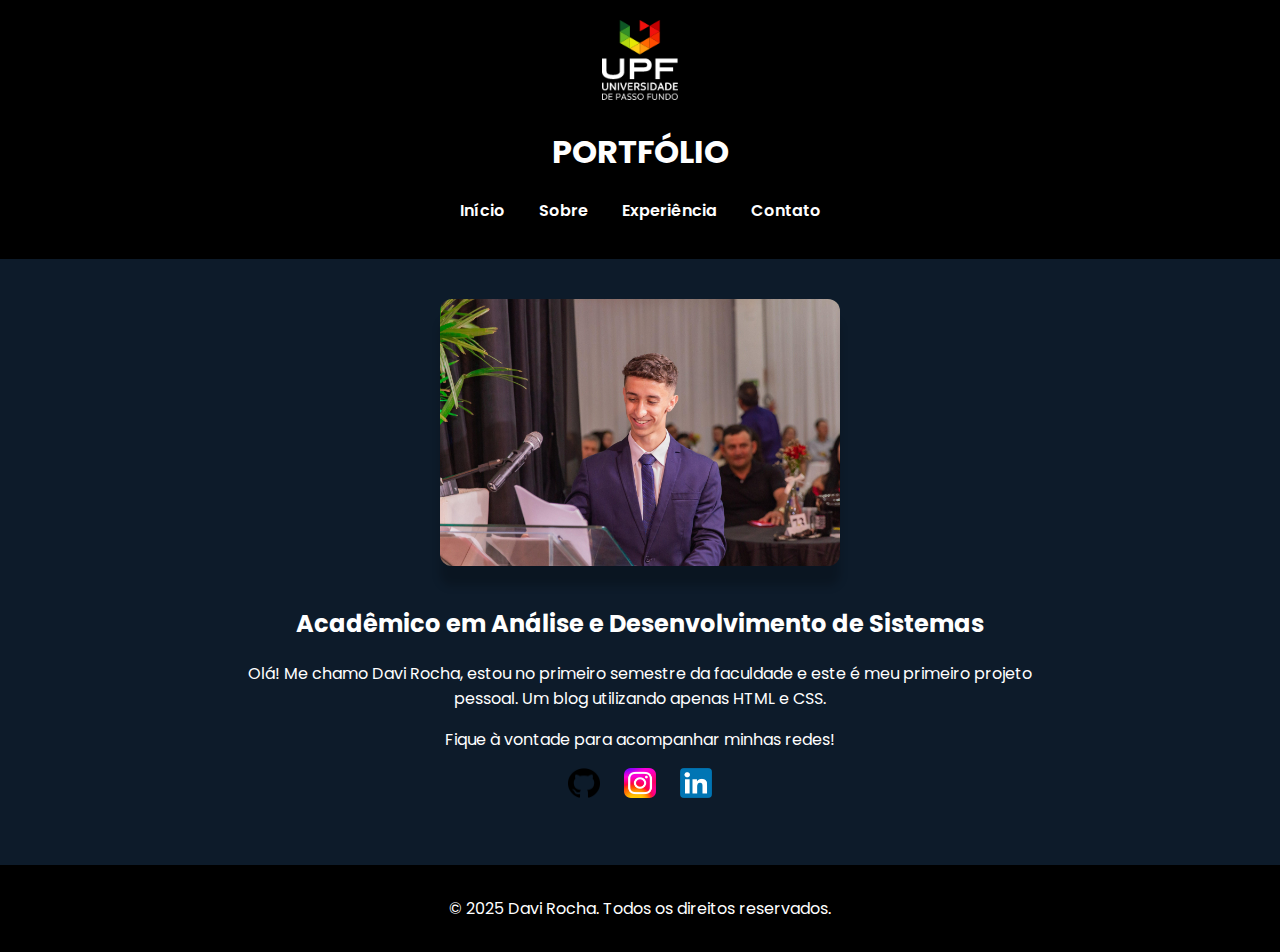
<file: index.html>
<!DOCTYPE html>
<html lang="pt-BR">

<head>
  <meta charset="UTF-8">
  <title>Blog - Davi Rocha</title>
  <link rel="stylesheet" href="css/style.css">
</head>

<body>
  <div class="container">
    <header>
      <a href="https://www.upf.br/" target="_blank">
        <img src="img/logo-vertical.png" style="height: 80px;">
      </a>
      <h1>PORTFÓLIO</h1>
      <nav>
        <ul>
          <li><a href="index.html">Início</a></li>
          <li><a href="sobre.html">Sobre</a></li>
          <li><a href="posts.html">Experiência</a></li>
          <li><a href="contato.html">Contato</a></li>
        </ul>
      </nav>
    </header>

    <main>
      <img src="img/perfil.jpeg" class="foto-perfil">
      <section class="social-footer">
        <h2>Acadêmico em Análise e Desenvolvimento de Sistemas</h2>

        <p>Olá! Me chamo Davi Rocha, estou no primeiro semestre da faculdade e este é meu primeiro projeto pessoal. Um
          blog utilizando apenas HTML e CSS.</p>
        <p>Fique à vontade para acompanhar minhas redes!</p>
        <a href="https://github.com/daviroch4" target="_blank">
          <img src="img/github.png" style="height: 30px;">
        </a>
        <a href="https://www.instagram.com/_.davirocha/" target="_blank">
          <img src="img/instagram.png" style="height: 30px;">
        </a>
        <a href="https://www.linkedin.com/in/davirochadeandrade/" target="_blank">
          <img src="img/linkedin.png" style="height: 30px;">
        </a>

      </section>
    </main>

    <footer>
      <p>&copy; 2025 Davi Rocha. Todos os direitos reservados.</p>
    </footer>
  </div>
</body>

</html>
</file>
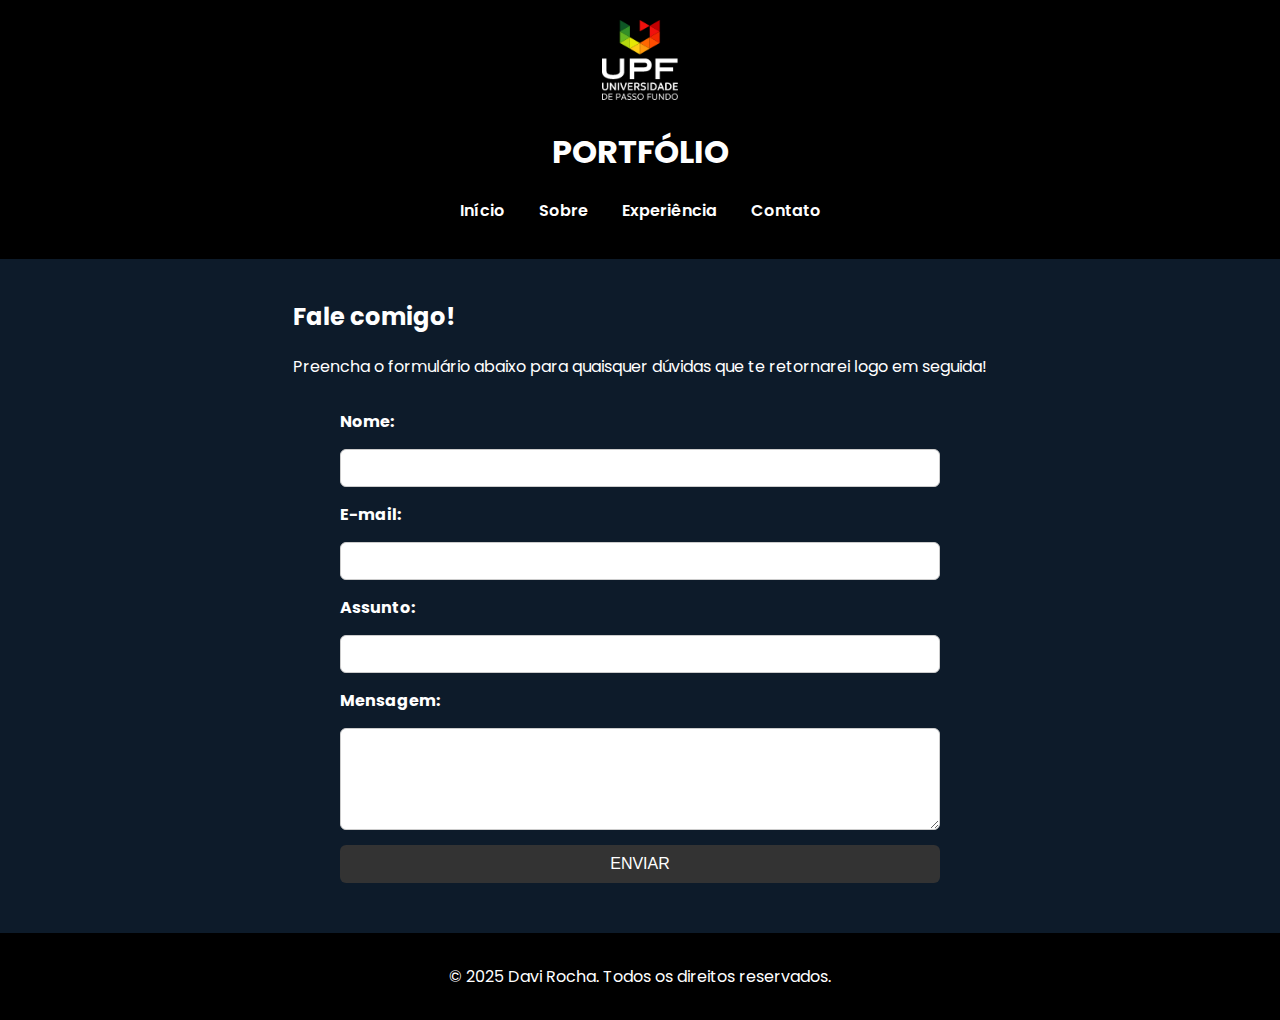
<file: contato.html>
<!DOCTYPE html>
<html lang="pt-BR">

<head>
  <meta charset="UTF-8">
  <title>Contato</title>
  <link rel="stylesheet" href="css/style.css">
</head>

<body>
  <div class="container">

    <header>
      <a href="https://www.upf.br/" target="_blank">
        <img src="img/logo-vertical.png" style="height: 80px;">
      </a>
      <h1>PORTFÓLIO</h1>
      <nav>
        <ul>
          <li><a href="index.html">Início</a></li>
          <li><a href="sobre.html">Sobre</a></li>
          <li><a href="posts.html">Experiência</a></li>
          <li><a href="contato.html">Contato</a></li>
        </ul>
      </nav>
    </header>

    <main>
      <h2>Fale comigo!</h2>
      <p>Preencha o formulário abaixo para quaisquer dúvidas que te retornarei logo em seguida!</p>

      <form action="#" method="post" class="form-contato">
        <label for="nome">Nome:</label>
        <input type="text" id="nome" name="nome" required>

        <label for="email">E-mail:</label>
        <input type="email" id="email" name="email" required>

        <label for="assunto">Assunto:</label>
        <input type="text" id="assunto" name="assunto">

        <label for="mensagem">Mensagem:</label>
        <textarea id="mensagem" name="mensagem" rows="5" required></textarea>

        <button type="submit">ENVIAR</button>
      </form>
    </main>


    <footer>
      <p>&copy; 2025 Davi Rocha. Todos os direitos reservados.</p>
    </footer>
  </div>
</body>

</html>
</file>
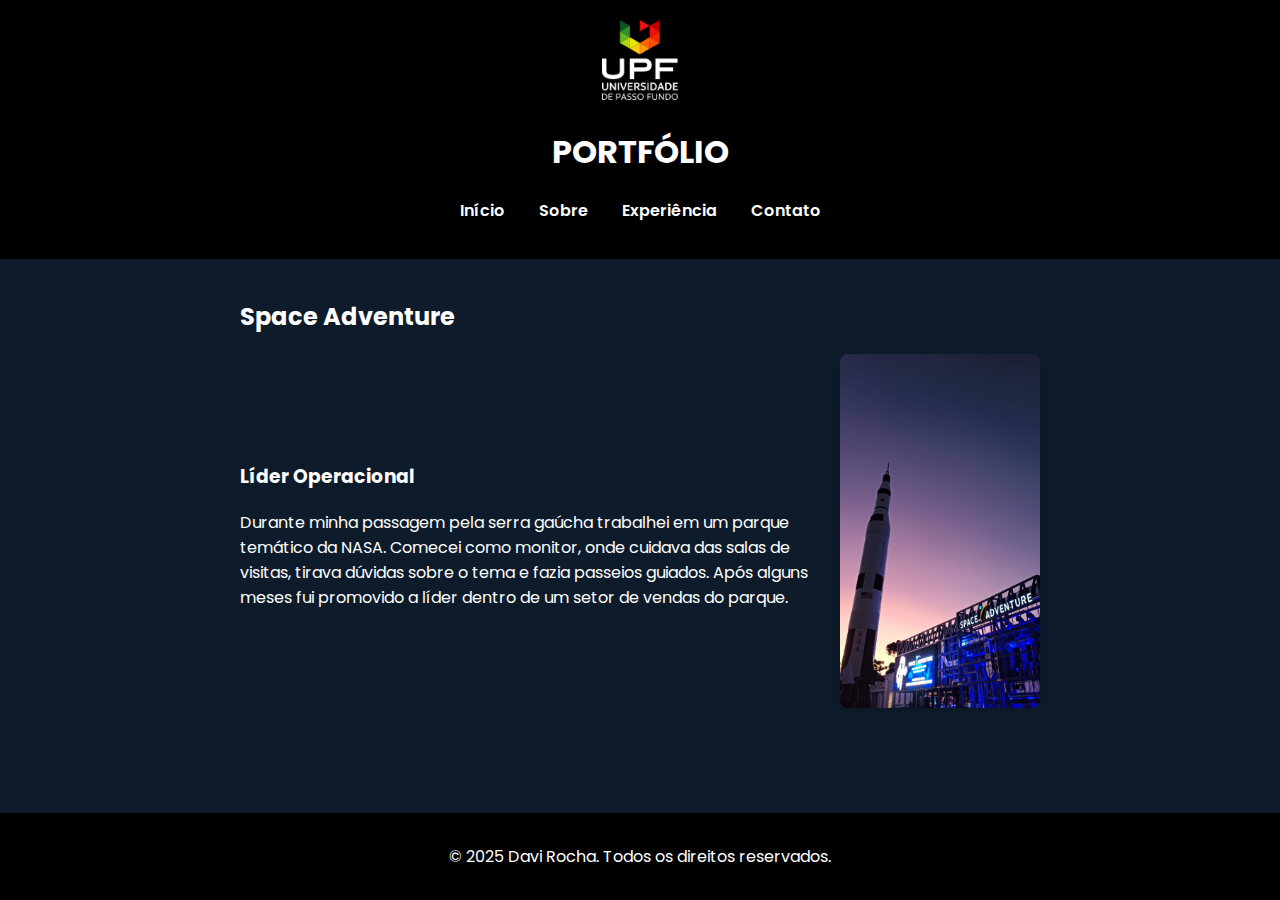
<file: posts.html>
<!DOCTYPE html>
<html lang="pt-BR">

<head>
  <meta charset="UTF-8">
  <title>Posts</title>
  <link rel="stylesheet" href="css/style.css">
</head>

<body>
  <div class="container">

    <header>
      <a href="https://www.upf.br/" target="_blank">
        <img src="img/logo-vertical.png" style="height: 80px;">
      </a>
      <h1>PORTFÓLIO</h1>
      <nav>
        <ul>
          <li><a href="index.html">Início</a></li>
          <li><a href="sobre.html">Sobre</a></li>
          <li><a href="posts.html">Experiência</a></li>
          <li><a href="contato.html">Contato</a></li>
        </ul>
      </nav>
    </header>

    <main>
      <h2>Space Adventure</h2>
      <article class="post-destaque">
        <div class="texto">
          <h3>Líder Operacional</h3>
          <p>Durante minha passagem pela serra gaúcha trabalhei em um parque temático da NASA. Comecei como monitor, onde cuidava das salas de visitas, tirava dúvidas sobre o tema e fazia passeios guiados. Após alguns meses fui promovido a líder dentro de um setor de vendas do parque.</p>
      </div>
      <a href="https://ecommerce.spaceadventure.com.br/" target="_blank">
        <img src="img/space.jpeg" width="200px">
      </a>
      </article>
    </main>

    <footer>
      <p>&copy; 2025 Davi Rocha. Todos os direitos reservados.</p>
    </footer>
  </div>
</body>

</html>
</file>
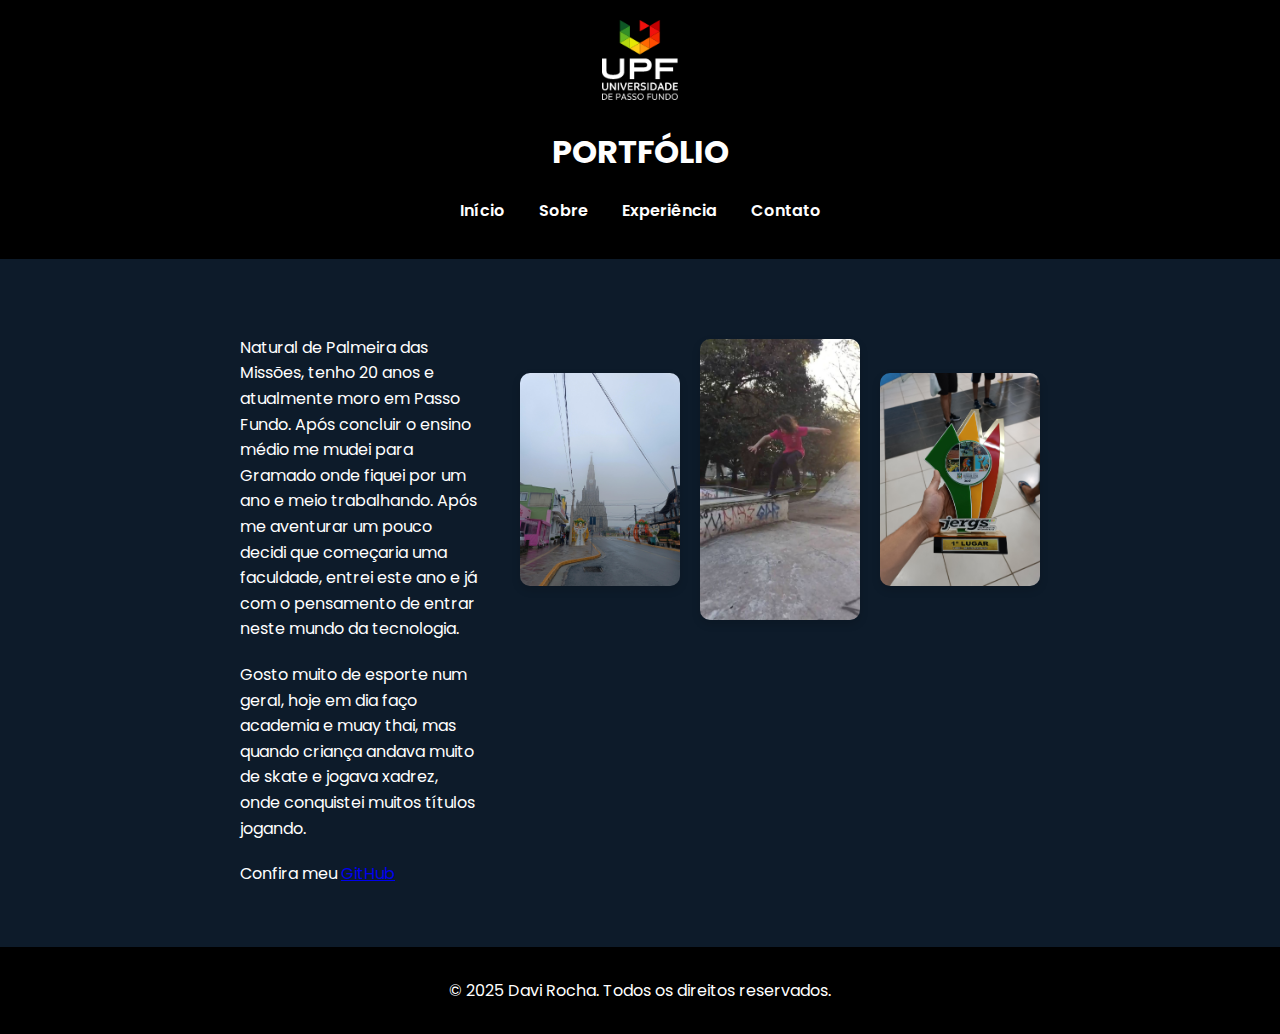
<file: sobre.html>
<!DOCTYPE html>
<html lang="pt-BR">

<head>
  <meta charset="UTF-8">
  <title>Sobre</title>
  <link rel="stylesheet" href="css/style.css">
</head>

<body>
  <div class="container">

    <header>
      <a href="https://www.upf.br/" target="_blank">
        <img src="img/logo-vertical.png" style="height: 80px;">
      </a>
      <h1>PORTFÓLIO</h1>
      <nav>
        <ul>
          <li><a href="index.html">Início</a></li>
          <li><a href="sobre.html">Sobre</a></li>
          <li><a href="posts.html">Experiência</a></li>
          <li><a href="contato.html">Contato</a></li>
        </ul>
      </nav>
    </header>

    <main>
      <section class="sobre-container">
        <div class="textos-sobre">
          <p>Natural de Palmeira das Missões, tenho 20 anos e atualmente moro em Passo Fundo. Após concluir o ensino médio me mudei para Gramado onde fiquei por um ano e meio trabalhando. Após me aventurar um pouco decidi que começaria uma faculdade, entrei este ano e já com o pensamento de entrar neste mundo da tecnologia.</p>
          <p>Gosto muito de esporte num geral, hoje em dia faço academia e muay thai, mas quando criança andava muito de skate e jogava xadrez, onde conquistei muitos títulos jogando. </p>
          <p>Confira meu <a href="https://github.com/daviroch4/blog-pessoal" target="_blank">GitHub</a></p>
        </div>
    
        <div class="imagens-sobre">
          <img src="img/Gramado.jpeg" alt="Foto 1">
          <img src="img/skate.jpeg" alt="Foto 2">
          <img src="img/chess.jpeg" alt="Foto 3">
        </div>
      </section>
    </main>
    
    <footer>
      <p>&copy; 2025 Davi Rocha. Todos os direitos reservados.</p>
    </footer>

  </div>
</body>

</html>
</file>
<file: css/style.css>
@import url('https://fonts.googleapis.com/css2?family=Poppins&display=swap');

/* para o body e html ocuparem 100% da altura da tela */
html, body {
  height: 100%;
  margin: 0;
}

body {
  font-family: 'Poppins', sans-serif;
  background-color: #0d1b2a;
  color: white;
}

/* Container principal em coluna, com o footer empurrado para o final */
.container {
  display: flex;
  flex-direction: column;
  min-height: 100vh;
}

header {
  background-color: black;
  color: #fff;
  padding: 20px;
  text-align: center;
}

nav ul {
  list-style: none;
  padding: 0;
  text-align: center;
}

nav ul li {
  display: inline;
  margin: 0 15px;
}

nav ul li a {
  color: white;
  text-decoration: none;
  font-weight: 600;
  transition: color 0.3s ease;
}

nav ul li a:hover {
  text-decoration: underline;
  color: #ddd;
}

main {
  padding: 20px;
  max-width: 800px;
  margin: auto;
  flex: 1;  /* Faz o main ocupar o máximo de espaço possível */
}

section {
  margin-bottom: 20px;
}

.foto-perfil {
  width: 400px;
  height: auto;
  display: block;
  margin: 20px auto;
  border-radius: 12px;
  box-shadow: 0 20px 8px rgba(0,0,0,0.2);
}



/*Centraliza os ícones horizontalmente; Dá um espaço acima da seção; Dá um espaço interno embaixo */
.social-footer {
  text-align: center;
  margin-top: 40px;
  padding-bottom: 20px;
}

/* aplica a margem e mantem os ícones em linha; Espaçamento horizontal entre os botões*/
.social-footer a {
  display: inline-block;
  margin: 0 10px;
}

/* tamanho dos ícones; arredonda os cantos; definição da transição*/
.social-footer img {
  width: 32px;
  height: 32px;
  border-radius: 4px;
  transition: transform 0.2s ease;
}

/* transição passando o mouse*/
.social-footer img:hover {
  transform: scale(1.1);
}

footer {
  background-color: black;
  color: white;
  text-align: center;
  padding: 15px;
}

/* sobre*/

.sobre-container {
  display: flex;
  justify-content: space-between;
  align-items: flex-start;
  gap: 40px;
  margin-top: 40px;
  flex-wrap: wrap;
}

.textos-sobre {
  flex: 1;
  max-width: 45%;
}

.textos-sobre p {
  margin-bottom: 20px;
  font-size: 16px;
  line-height: 1.6;
}

.imagens-sobre {
  display: flex;
  justify-content: space-between; /* espaço entre elas */
  align-items: center;
  gap: 20px; /* espaço entre as imagens */
  margin-top: 20px;
}

.imagens-sobre img {
  width: 160px; /* tamanho fixo  */
  height: auto;
  border-radius: 10px;
  box-shadow: 0 4px 8px rgba(0,0,0,0.15);
}

/* posts */


.post-destaque {
  display: flex;
  justify-content: space-between;
  align-items: center;
  gap: 20px;
  margin-top: 20px;
}

.post-destaque img {
  width: 200px;
  border-radius: 8px;
  box-shadow: 0 4px 8px rgba(0,0,0,0.1);
}

.post-destaque .texto {
  flex: 1;
}

/* contato*/
.form-contato {
  max-width: 600px;
  margin: 30px auto;
  display: flex;
  flex-direction: column;
  gap: 15px;
}

.form-contato label {
  font-weight: bold;
}

.form-contato input,
.form-contato textarea {
  padding: 10px;
  font-size: 14px;
  border: 1px solid #ccc;
  border-radius: 6px;
}

.form-contato button {
  padding: 10px;
  font-size: 16px;
  background-color: #333;
  color: white;
  border: none;
  border-radius: 6px;
  cursor: pointer;
}

.form-contato button:hover {
  background-color: black;
}
</file>
